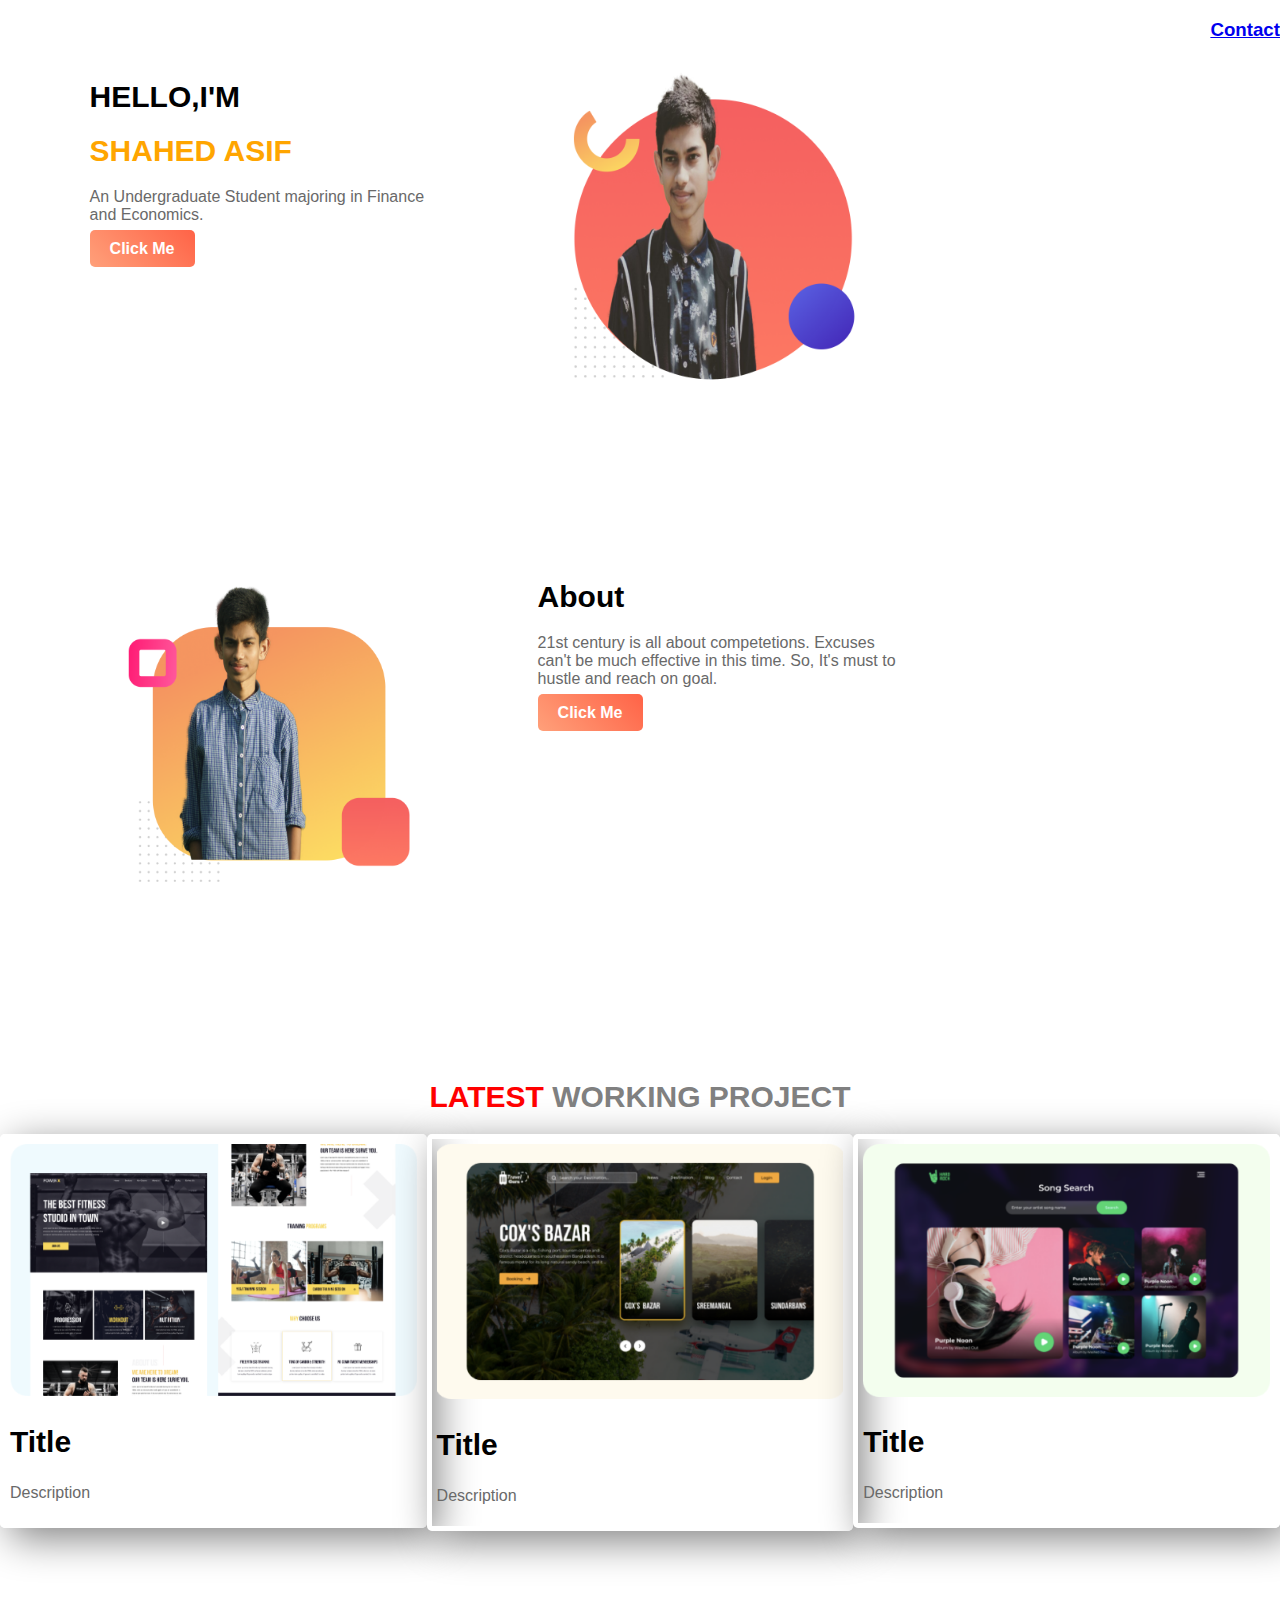
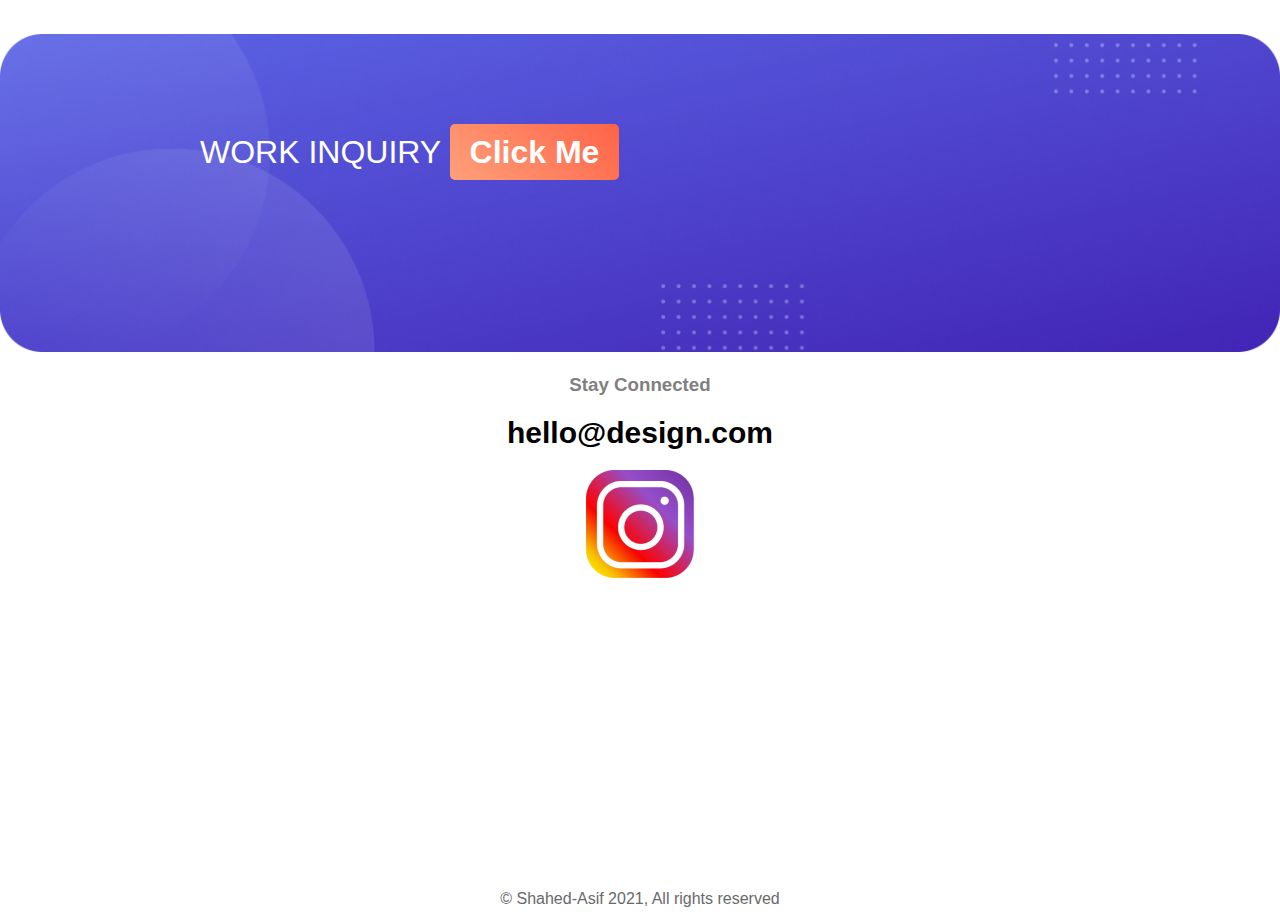
<file: index.html>
<!DOCTYPE html>
<html lang="en">
<head>
    <meta charset="UTF-8">
    <meta name="viewport" content="width=device-width, initial-scale=1.0">
    <title>Shahed-Asif</title>
    <link rel="stylesheet" href="style.css">
</head>
<body>
    <div>
        <h3 class="active">
        <a href="https://www.google.com">Contact</a>
        </h3>
    </div>
    <section>
        <div class="half-width">
        <h1>HELLO,I'M</h1>
        <h1><span class="orange-highlight">SHAHED ASIF</span></h1>
        <p>An Undergraduate Student majoring in Finance and Economics.

        </p>
        <a class="button-link" target="_blank" href="https://www.google.com">Click Me</a>
        </div>
        <div class="half-width">
        <img src="rox1.png" alt="">
        </div>
    </section>
    <section class="dream-area">
        <div class="half-width">
            <img src="rox2.png" alt="">
        </div>
        <div class="half-width">
        <h1>About</h1>
        <p>21st century is all about competetions. Excuses can't be much effective in this time. So, It's must to hustle and reach on goal.</p>
        <a class="button-link" target="_blank" href="https://www.google.com">Click Me</a>

        </section>
        <div>
              <h1 id="pencil"><span id="red-highlight">LATEST </span>WORKING PROJECT</h1>
        </div>

        <section>
            <div class="row">

            <div class="gallery"><img src="px1.png" width="100%">
                <h2>Title</h2>
                <p>Description</p>
            </div>
                
            <div class="gallery"><img src="px2.png" width="100%">
            <h2>Title</h2>
            <p>Description</p>
            </div>

            <div class="gallery"><img src="px3.png" width="100%">
                <h2>Title</h2>
                <p>Description</p>
            </div>

         </div>
        </section>
        
        <div class="hot-box"><img src="box1.png" alt="snow" style="width: 100%;">
            <div id="top-left">WORK INQUIRY <a class="info-link" target="_blank" href="https://www.google.com">Click Me</a> </div>
        

        </div>
        <section>
            <div>
                <h3 id="pencil">Stay Connected</h3>
                
            </div>
            <div>
                <h1 id="address">hello@design.com</h1>
            </div>
            <div>
                
                <a href="https://www.instagram.com/"><img class="insta-link" src="insta1.png" alt=""></a>
            </div>
        </section>
        <footer>
            <p>© Shahed-Asif 2021, All rights reserved</p>
        </footer>
</body>
</html>
</file>
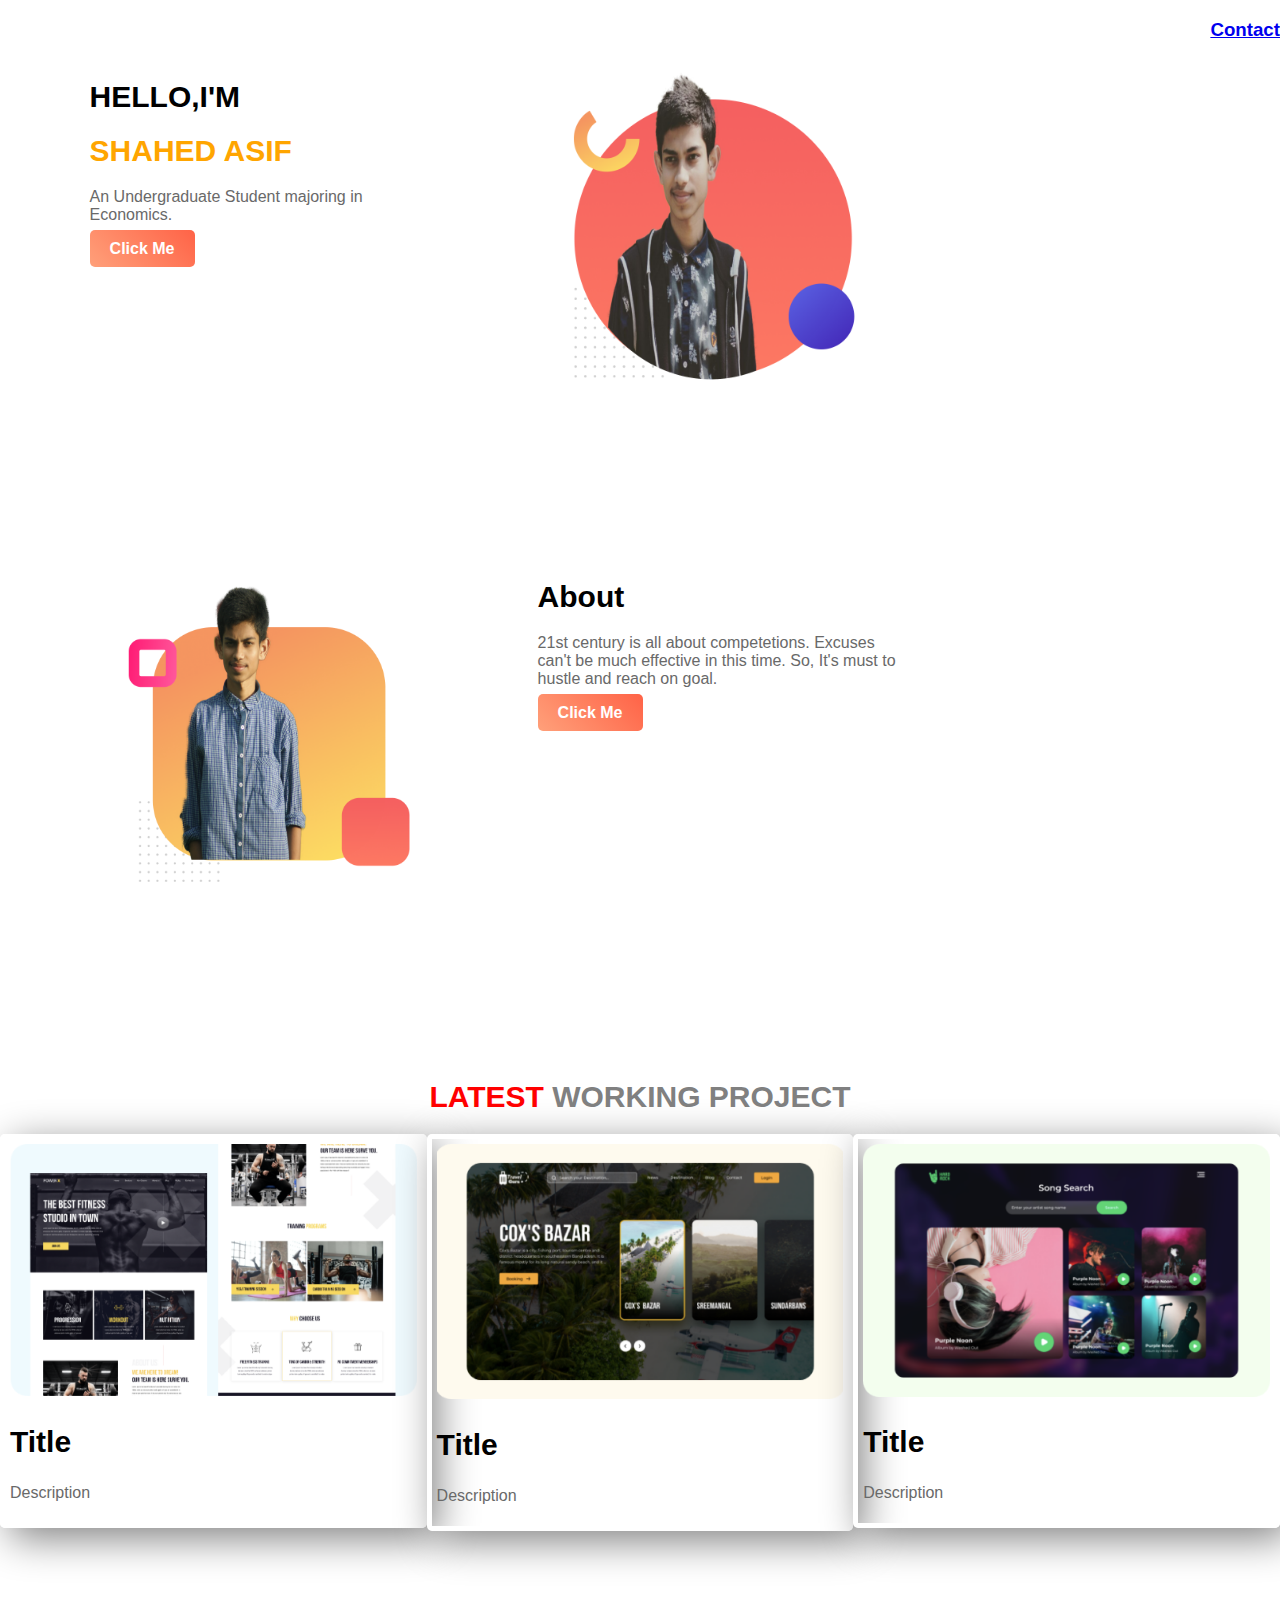
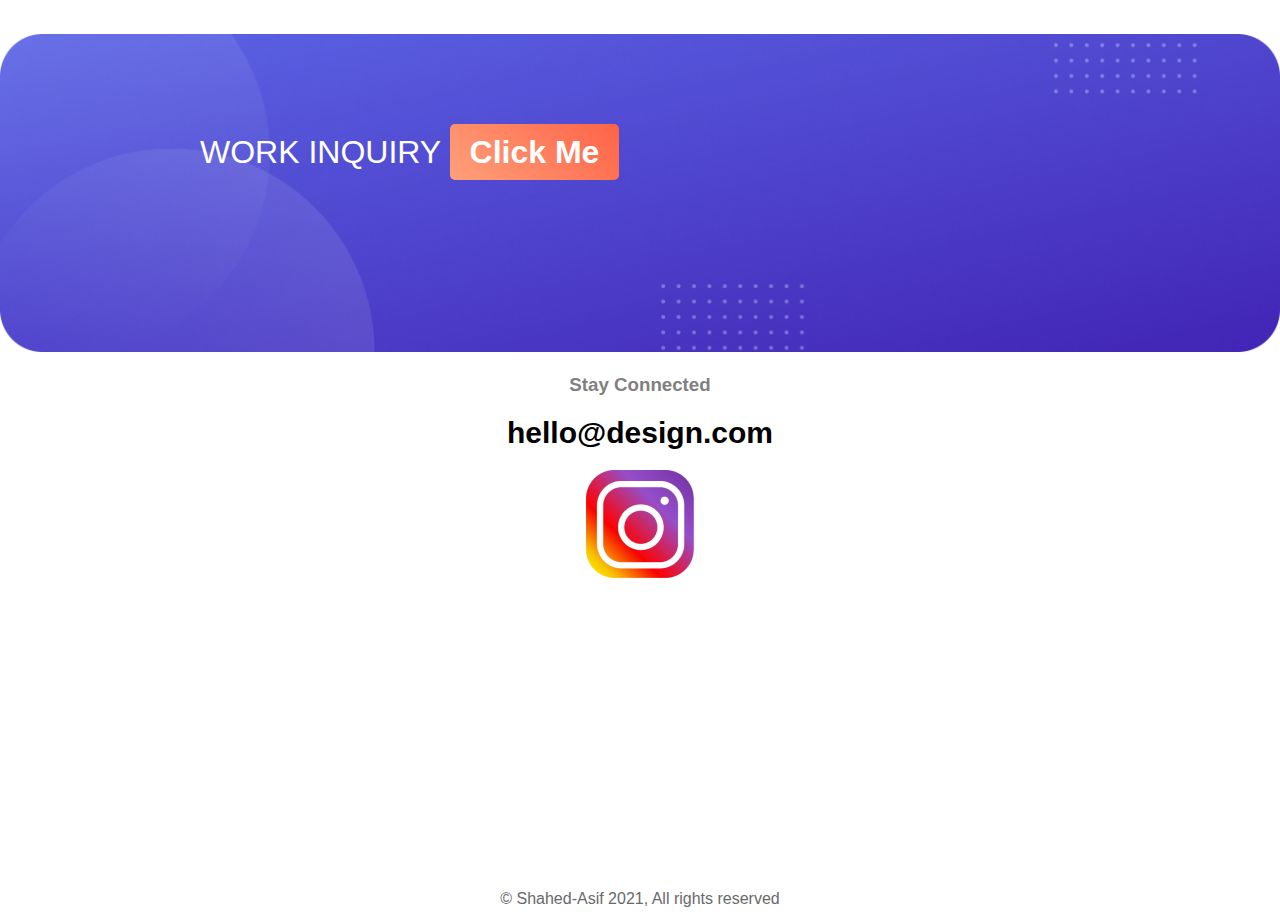
<file: Untitled-1.html>
<!DOCTYPE html>
<html lang="en">
<head>
    <meta charset="UTF-8">
    <meta name="viewport" content="width=device-width, initial-scale=1.0">
    <title>Shahed-Asif</title>
    <link rel="stylesheet" href="style.css">
</head>
<body>
    <div>
        <h3 class="active">
        <a href="https://www.google.com">Contact</a>
        </h3>
    </div>
    <section>
        <div class="half-width">
        <h1>HELLO,I'M</h1>
        <h1><span class="orange-highlight">SHAHED ASIF</span></h1>
        <p>An Undergraduate Student majoring in Economics.

        </p>
        <a class="button-link" target="_blank" href="https://www.google.com">Click Me</a>
        </div>
        <div class="half-width">
        <img src="rox1.png" alt="">
        </div>
    </section>
    <section class="dream-area">
        <div class="half-width">
            <img src="rox2.png" alt="">
        </div>
        <div class="half-width">
        <h1>About</h1>
        <p>21st century is all about competetions. Excuses can't be much effective in this time. So, It's must to hustle and reach on goal.</p>
        <a class="button-link" target="_blank" href="https://www.google.com">Click Me</a>

        </section>
        <div>
              <h1 id="pencil"><span id="red-highlight">LATEST </span>WORKING PROJECT</h1>
        </div>

        <section>
            <div class="row">

            <div class="gallery"><img src="px1.png" width="100%">
                <h2>Title</h2>
                <p>Description</p>
            </div>
                
            <div class="gallery"><img src="px2.png" width="100%">
            <h2>Title</h2>
            <p>Description</p>
            </div>

            <div class="gallery"><img src="px3.png" width="100%">
                <h2>Title</h2>
                <p>Description</p>
            </div>

         </div>
        </section>
        
        <div class="hot-box"><img src="box1.png" alt="snow" style="width: 100%;">
            <div id="top-left">WORK INQUIRY <a class="info-link" target="_blank" href="https://www.google.com">Click Me</a> </div>
        

        </div>
        <section>
            <div>
                <h3 id="pencil">Stay Connected</h3>
                
            </div>
            <div>
                <h1 id="address">hello@design.com</h1>
            </div>
            <div>
                
                <a href="https://www.instagram.com/"><img class="insta-link" src="insta1.png" alt=""></a>
            </div>
        </section>
        <footer>
            <p>© Shahed-Asif 2021, All rights reserved</p>
        </footer>
</body>
</html>
</file>
<file: style.css>
body{
    margin: 0;
    font-family: 'Poppins', sans-serif;
    padding: 0;
}

h1{
    font-size: 30px;
}
h2{
    font-size: 30px;
}
p{
    color: dimgray;
}
.orange-highlight{
    color: orange;
}
.half-width{
    width: 30%;
    float: left;
    margin-left: 5%;
    padding-left: 2%;
}
.half-width img {
    width: 100%;
}



section{
    height: 500px;
}
.button-link{
    text-decoration: none;
    background-image: linear-gradient(45deg, lightSalmon, tomato);
    padding: 10px 20px;
    border-radius: 5px;
    color: white;
    font-weight: 700;
}

.hot-box{
    position: relative;
    text-align: center;

}
#top-left{
    position: absolute;
    top: 100px;
    left: 200px;
    color: white;
    font-size: xx-large;
    
}
.info-link{
    text-decoration: none;
    background-image: linear-gradient(45deg, lightsalmon, tomato);
    padding: 10px 20px;
    border-radius: 5px;
    color: white;
    font-weight: 700
}
* {
    box-sizing: border-box;
}
#pencil{
    color: grey;
    text-align: center;
}
#address{
    color: black;
    text-align: center;
}

.gallery{
    float: left;
    width: 33.33%;
    padding: 5px;     
}
.row::after{
    content:"";
    display: table;
    clear: both;
}
.gallery{
    border: 5px solid white;
    border-image-slice: 1;
    box-shadow: 10px 10px 40px grey;
    border-radius: 5px;
}
#red-highlight{
    color: red;
    
}
#pencil{
    text-align: center;
}
.insta-link{
    display: block;
    margin-left: auto;
    margin-right: auto;
    
}
.active{
    color: black;
    text-align: right;
}
footer p{
    text-align: center;
}
</file>
